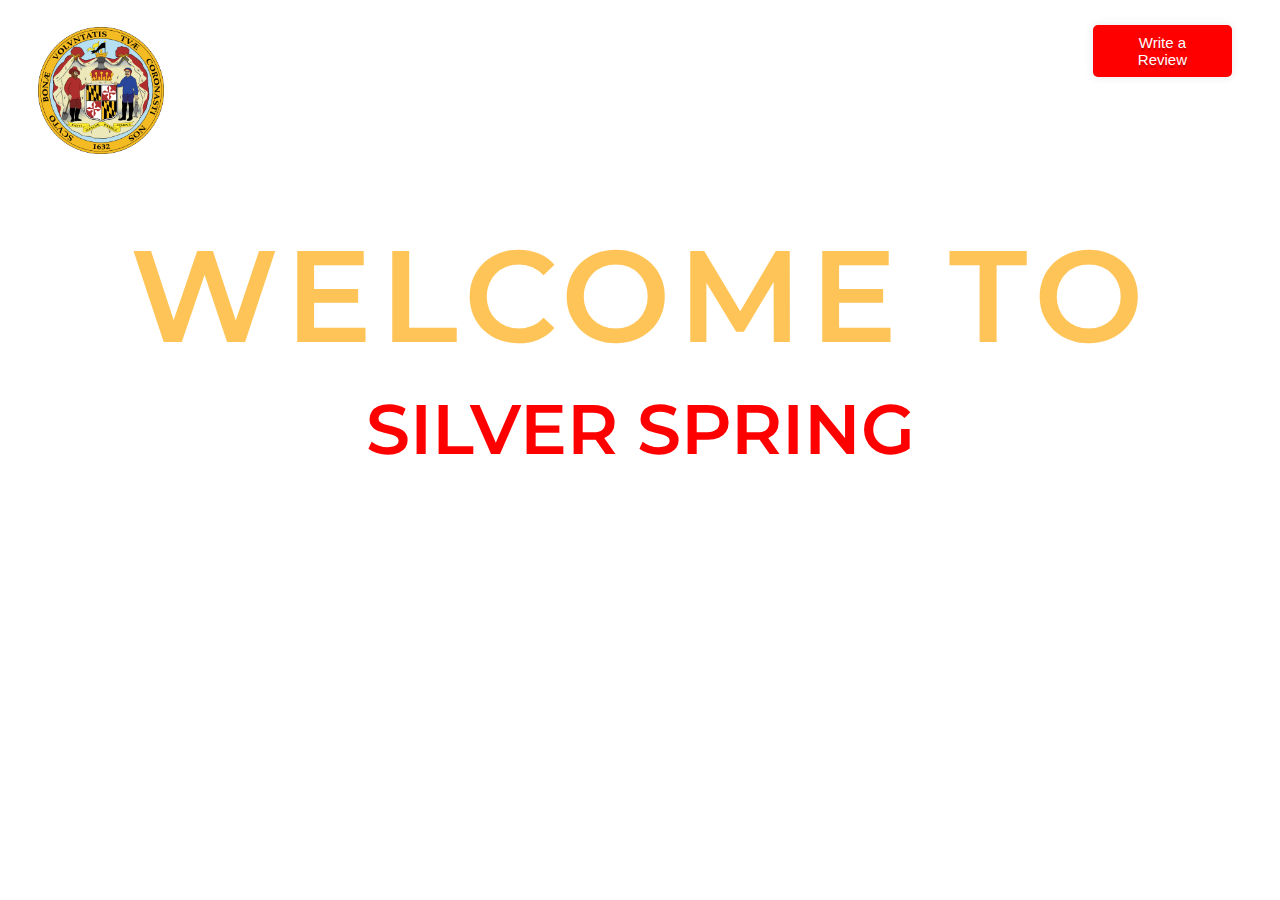
<file: index.html>
<!DOCTYPE html>
<html lang="en">
<head>
    <meta charset="UTF-8">
    <meta http-equiv="X-UA-Compatible" content="IE=edge">
    <meta name="viewport" content="width=device-width, initial-scale=1.0">
    <link rel = "stylesheet" href="project1.css">
    
    <title>Silver Spring Maryland </title>
</head>
<body>
    <header> 
        <img src = "Seal_of_Maryland_(reverse).svg.webp"alt= "Seal of Maryland">
        <div class = "title">
            
            
        </div>
            <nav>
                <ul>
                    <li><a href = "index.html">Home</a></li>
                    <li><a href = "about.html">About</a></li>
                    <li><a href = "parks.html">Parks</a></li>
                    <li><a href = "attractions.html">Activites</a></li>
                    <li><a href = "food.html">Resturants</a></li>
                    <li><a href = "dtown.html">Downtown Silver Spring</a></li>
                    
                   
                </ul>
                
            </nav>
            <button class = "review">
                <a href = "review.html">Write a Review</a>
            </button>
        
    </header>

    <main>
        <div class = "welcome">
            <h1 class = "intro1"><span class = "flag">Welcome</span> To</h1>
            <br>
            <br>
            <br>
            <h1 class = "intro2"> Silver Spring</h1>
        </div>
    </main>

    <foooter>
        <div class = "footer">
          
            <a href = "ReferencesV2.docx">References</a>
            <a href = "rubric.html">Rubric</a>

        </div>
    </foooter>
    
</body>
</html>
</file>
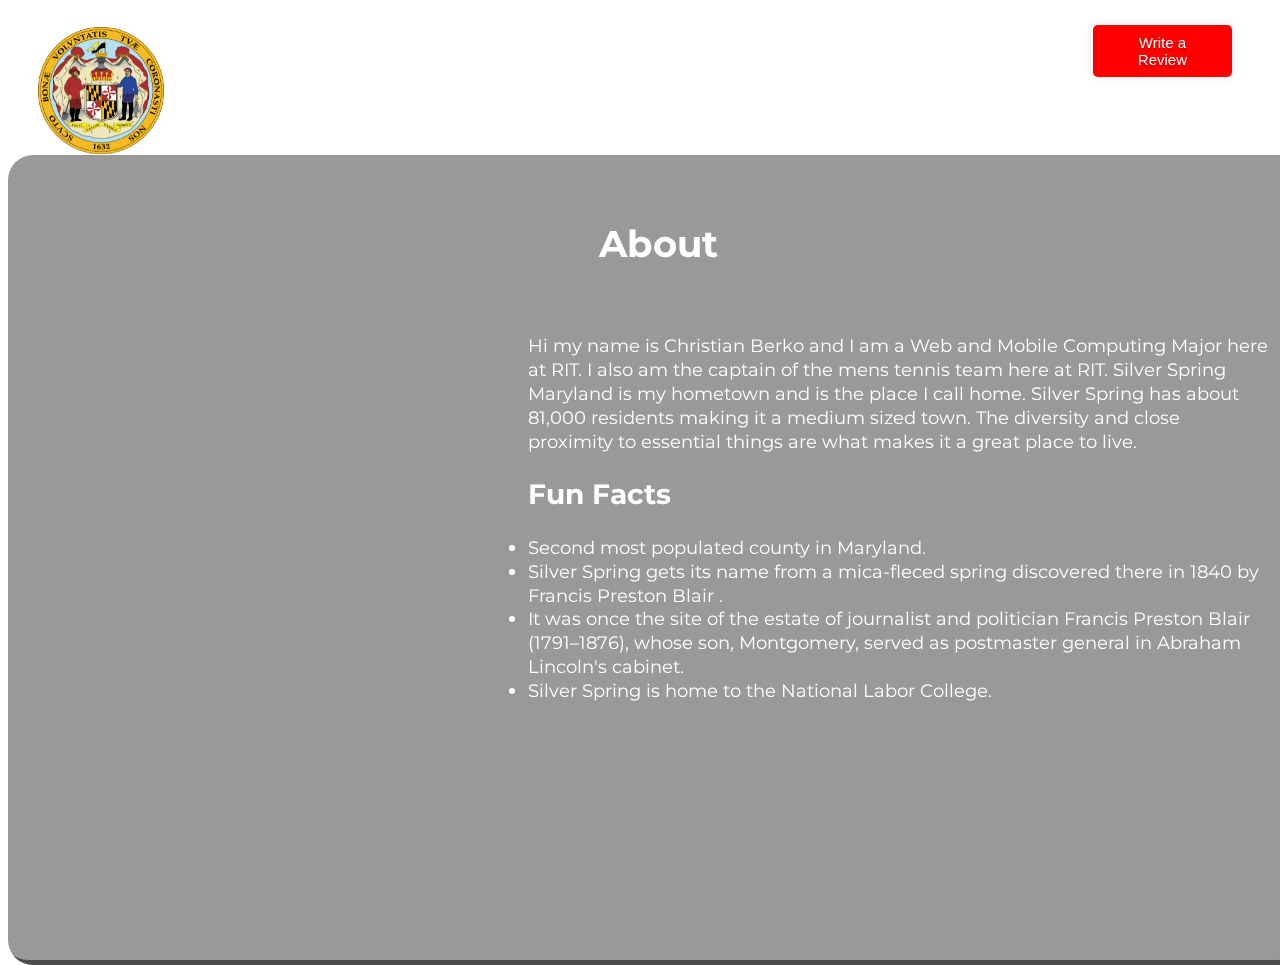
<file: about.html>
<!DOCTYPE html>
<html lang="en">
<head>
    <meta charset="UTF-8">
    <meta http-equiv="X-UA-Compatible" content="IE=edge">
    <meta name="viewport" content="width=\, initial-scale=1.0">
    <link rel = "stylesheet" href = "project1.css">
    
    <title>About Silver Spring</title>
    

</head>
<body>
    <body>
        <header>
            <img src = "Seal_of_Maryland_(reverse).svg.webp" alt = "Seal of Maryland">
            <div class = "title">
                
                
            </div>
                <nav>
                    <ul>
                        <li><a href = "index.html">Home</a></li>
                        <li><a href = "about.html">About</a></li>
                        <li><a href = "parks.html">Parks</a></li>
                        <li><a href = "attractions.html">Activites</a></li>
                        <li><a href = "food.html">Resturants</a></li>
                        <li><a href = "dtown.html">Downtown Silver Spring</a></li>
                        
                       
                    </ul>
                    
                </nav>
                <button><a href = "review.html">Write a Review</a></button>

        </header>
                <br>
                <br>
                <br>
                <br>
                <div class = "rubric"> 
                    <div class = "rubricContainer">
                        <h1>About</h1>
                        <br>
                        <iframe class = "MAP" src="https://www.google.com/maps/embed?pb=!1m18!1m12!1m3!1d99209.29413085872!2d-77.08788442909899!3d39.008687611676706!2m3!1f0!2f0!3f0!3m2!1i1024!2i768!4f13.1!3m3!1m2!1s0x89b7cf4e666ae927%3A0x8433a865b29adf!2sSilver%20Spring%2C%20MD!5e0!3m2!1sen!2sus!4v1682104258122!5m2!1sen!2sus" width="450" height="370" style="border:0;" allowfullscreen="" loading="lazy" alt = "map" referrerpolicy="no-referrer-when-downgrade"></iframe>
                        <div class = "aboutText">
                            <p>Hi my name is Christian Berko and I am a Web and Mobile Computing Major here at RIT. I also
                                am the captain of the mens tennis team here at RIT.  Silver Spring Maryland is my hometown and
                                is the place I call home.  Silver Spring has about 81,000 residents making it a medium sized town.
                                The diversity and close proximity to essential things are what makes it a great place to live.</p>
                                
                            <h2>Fun Facts</h2>
                            <ul>
                                <li>Second most populated county in Maryland. </li>
                                <li>Silver Spring gets its name from a mica-fleced spring discovered there in 1840 by Francis Preston Blair .</li>
                                <li>It was once the site of the estate of journalist and politician Francis Preston Blair (1791–1876), whose son, Montgomery, 
                                served as postmaster general in Abraham Lincoln's cabinet.</li>
                                <li>Silver Spring is home to the National Labor College.</li>
                            </ul>
                        </div>


                    </div>
                </div>



    
</body>
</html>
</file>
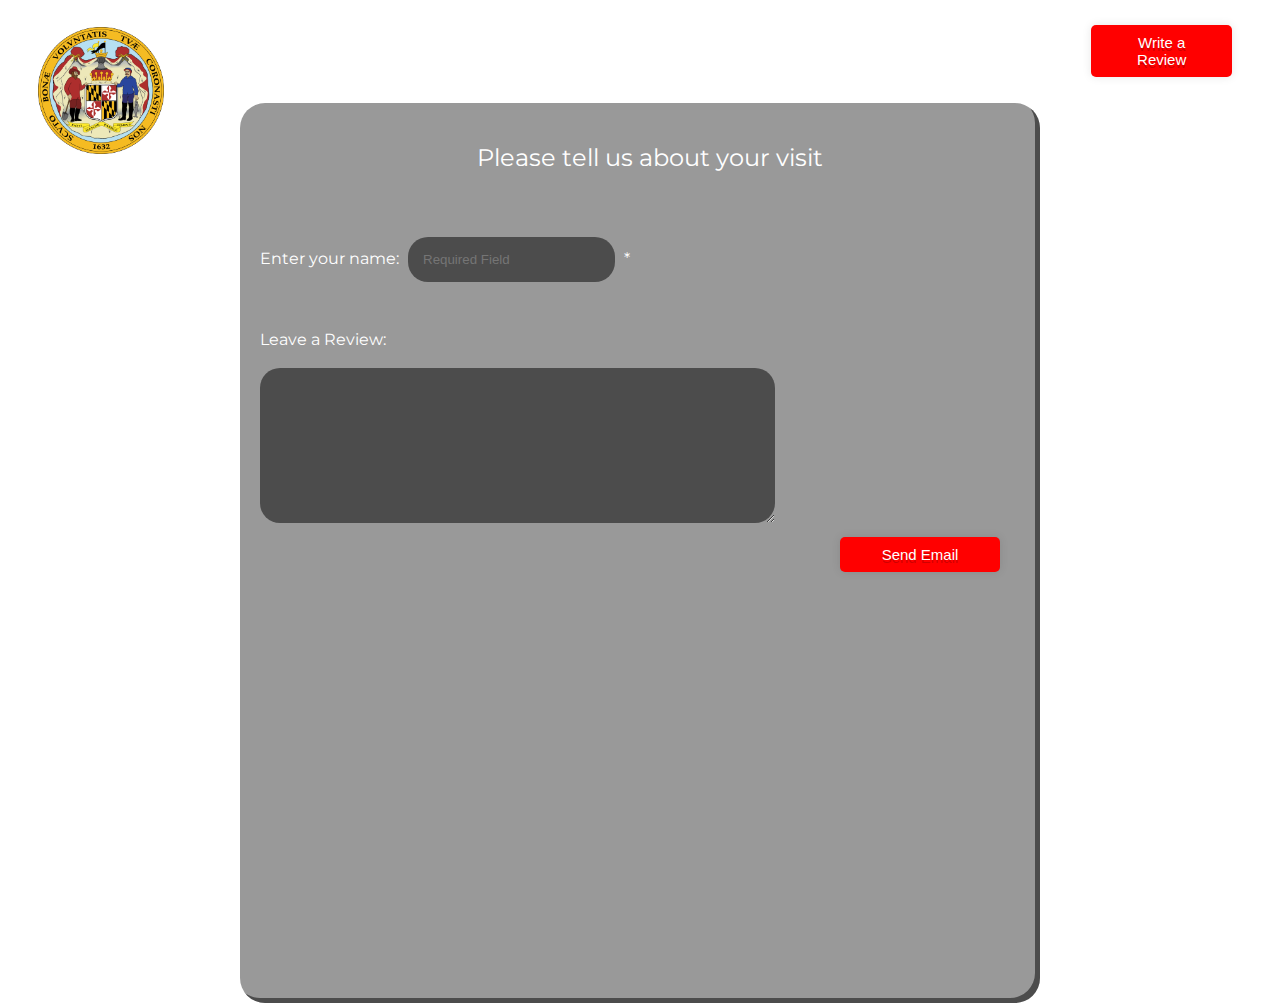
<file: review.html>
<!DOCTYPE html>
<html lang="en">
<head>
    <meta charset="UTF-8">
    <meta http-equiv="X-UA-Compatible" content="IE=edge">
    <meta name="viewport" content="width=device-width, initial-scale=1.0">
    <link rel = "stylesheet" href = "project1.css">
    <script src = "script.js"></script>


    <title>Write a Review </title>
</head>




<body>
    <header>
        <img src = "Seal_of_Maryland_(reverse).svg.webp" alt = "Seal of Maryland">
        <div class = "title">
            
            
        </div>
            <nav>
                <ul>
                    <li><a href = "index.html">Home</a></li>
                    <li><a href = "about.html">About</a></li>
                    <li><a href = "parks.html">Parks</a></li>
                    <li><a href = "attractions.html">Activites</a></li>
                    <li><a href = "food.html">Resturants</a></li>
                    <li><a href = "dtown.html">Dowtown Silver Spring</a></li>
                    
                   
                </ul>
                
            </nav>
            <button><a href = "review.html">Write a Review</a></button>
        
    </header>
    
    <div class = "formContainer"> 
        <form action="" method = "POST" onsubmit="return validateForm();">
            <div class = "textBoxes">
                <div id = "Visit">
                    <h2>Please tell us about your visit</h2>
                </div>

                <div id = "Identity">
                    Enter your name:
                    <input type = "text" id = "visitor" name = "visitor" placeholder="Required Field">
                    <span class = "atx">*</span>
                </div>
                <br>
                <br>
                <div id = "Grouping">
                    Leave a Review:
                    <br>
                    <br>
                    <textarea name="reviewBox" id="reviewBox" cols="60" rows="9"></textarea>
                </div>

               
            <div id = "sub">
                <input type="submit" value="Send Email">
            </div>
        
        
        
        
        
        
        
        </form>
    </div>


    
</body>
</html>
</file>
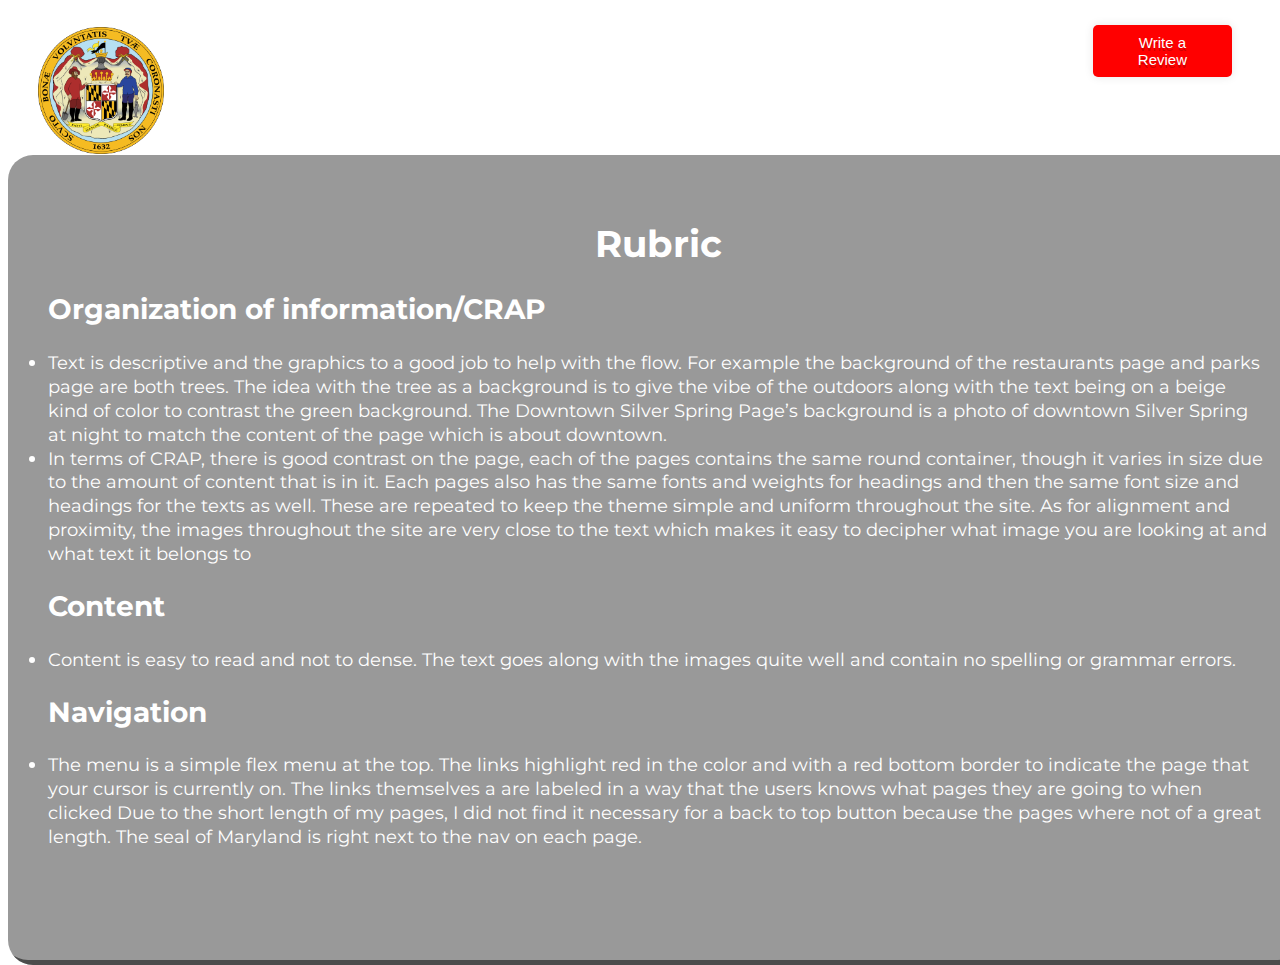
<file: rubric.html>
<!DOCTYPE html>
<html lang="en">
<head>
    <meta charset="UTF-8">
    <meta http-equiv="X-UA-Compatible" content="IE=edge">
    <meta name="viewport" content="width=\, initial-scale=1.0">
    <link rel = "stylesheet" href = "project1.css">
    
    <title>Rubric</title>
    

</head>
<body>
    <body>
        <header>
            <img src = "Seal_of_Maryland_(reverse).svg.webp" alt = "Seal of Maryland">
            <div class = "title">
                
                
            </div>
                <nav>
                    <ul>
                        <li><a href = "index.html">Home</a></li>
                        <li><a href = "about.html">About</a></li>
                        <li><a href = "parks.html">Parks</a></li>
                        <li><a href = "attractions.html">Activites</a></li>
                        <li><a href = "food.html">Resturants</a></li>
                        <li><a href = "dtown.html">Downtown Silver Spring</a></li>
                        
                       
                    </ul>
                    
                </nav>
                <button><a href = "review.html">Write a Review</a></button>

        </header>
                <br>
                <br>
                <br>
                <br>
                <div class = "rubric"> 
                    <div class = "rubricContainer">
                        <h1>Rubric</h1>
                        <h2>Organization of information/CRAP</h2>
                        <ul class = "rubricList">
                            <li>Text is descriptive and the graphics to a good job to help with the flow. For example the background of the restaurants page and parks page are both trees.
                                The idea with the tree as a background is to give the vibe of the outdoors along with the text being on a beige kind of color to contrast the green background.  
                                The Downtown Silver Spring Page’s background is a photo of downtown Silver Spring at night to match the content of the page which is about downtown.
                            </li>
                            <li>In terms of CRAP, there is good contrast on the page, each of the pages contains the same round container, though it varies in size due to the amount of content that is in it.  
                                Each pages also has the same fonts and weights for headings and then the same font size and headings for the texts as well.  These are repeated to keep the theme simple and uniform throughout the site.  
                                As for alignment and proximity, the images throughout the site are very close to the text which makes it easy to decipher what image you are looking at and what text it belongs to 
                                    
                            </li>
                        </ul>
                        <h2>Content</h2>
                        <ul class = "rubricList">
                            <li>Content is easy to read and not to dense. The text goes along with the images quite well and contain no spelling or grammar errors.</li>
                        
                        </ul>
                        <h2>Navigation</h2>
                        <ul class = "rubricList">
                            <li>The menu is a simple flex menu at the top.  The links highlight red in the color and with a red bottom border to indicate the page that your cursor is currently on.  
                                The links themselves a are labeled in a way that the users knows what pages they are going to when clicked Due to the short length of my pages, I did not find it necessary for 
                                a back to top button because the pages where not of a great length.  The seal of Maryland is right next to the nav on each page.
                            </li>
                        
                        </ul>


                    </div>
                </div>



    
</body>
</html>
</file>
<file: project1.css>
@import url('https://fonts.googleapis.com/css2?family=Montserrat:ital,wght@0,400;0,500;0,600;1,300&display=swap');
@import url('https://fonts.googleapis.com/css2?family=Tilt+Warp&display=swap');


*{
    margin:2;
    
    padding: 0;
    box-sizing: border-box;
}

body{
    background: url(https://www.fmrealty.com/images/uploads/Recos/35009/Content/785269/shopping-center-silver-spring.jpg);
    height: 90vh;
    background-size: cover;
    background-position: center;
    background-repeat: no-repeat;
}
/*header*/

header{
    width:100%;
    height: 75px;
    display: flex;
    justify-content: space-between;
    align-items: center;
    /*padding: 30px 10%;
    /*background: rgba(0,0,0,0.2);*/
    font-family: Montserrat;
    padding-top: 10px;
   
   


}
header img{
    width: 10%;
    position: relative;
    top: 40px;
    left:30px;
    
    
}
.flag{
    color: rgb(255, 196, 87);
}
.title{
    font-size:40px ;
    color:white;
    letter-spacing: 1.5px;
    font-weight: 300;
   
}
.welcome{
   
    display: block;
    
    left: 50%;
    line-height: .4;
    text-align: center;
   
}

.welcome h1{
    
    text-transform: uppercase;
    
    font-family: Montserrat;
    font-weight:600;
    
}

.intro1{
    top:100px;
    color: rgb(255, 196, 87);
    font-size:130px;
    letter-spacing: 8px;
    
    background-color: transparent;
    position: relative;
    animation: text 3s 1;
}

.intro2{
    position: relative;
    top: 40px;
    font-size: 70px;
    color:red;
    animation-fill-mode: backwards;
    animation: opc 2s ease-in-out ;
   
}


 @keyframes text{
    0%{
        opacity: 0;
        color: transparent;
        margin-bottom:10px ;
    }

    30%{
        letter-spacing: 25px;
        margin-bottom: 0px;
    }

    85%{
        letter-spacing: 8px;
        margin-bottom: 100px;
    }

   
}

@keyframes opc {
    0%{
        opacity: 0%;
    }
    50%{
        opacity: 0%;
    }
    99.9%{
        opacity: 0%;
        
    }
    

    
}





nav li{
    display: inline-block;
    padding:0px 20px;
    list-style:none;
    font-weight: 400;
    

}
li a{
    font-size: 30px;
    text-decoration: none;
}

li a::after{
    content: '';
    width: 0;
    height: 3px;
    background-color:red ;
    display: block;
}



li a:hover::after{
    width: 100%;
    transition:width 0.3s linear ;
}
li a:hover{
   color:  white;
}






a,button{
    font-size: 15px;
    color: white;
    text-decoration: none;
    cursor: pointer;
}
header button{
    background:red ;
    /*border: .5px solid rgb(252, 200, 105);*/
    border: red;
    width:160px ;
    text-decoration: none;
    text-shadow: 0px 3px rgba(0,0,0,0.2);
    border-radius: 5px ;
    padding: 9px 25px;
    font-weight: 500;
    margin-right: 40px;
    box-shadow: 0px 0px 10px rgba(0,0,0,0.1);
    cursor:pointer;
    -webkit-transition-duration: .3s;
    transition-duration: 0.3s;
    -webkit-transition-property:box-shadow, transform ;
    transition-property: box-shadow, transform;


}

button:hover, button:focus, button:active{
    box-shadow: 0,0,0 20px rgba(0,0,0,0.5);
    webkit-transform:scale(1.1);
    transform:scale(1.1)
}

/*header*/

/*RUBRIC*/

.rubric{
    width:1300px;
    margin:auto;
    height: 90vh;
    border-radius: 25px;
    background-color: rgba(0,0,0,0.4);
    font-family:Montserrat;
    color:white; 
    box-shadow:inset -5px -5px rgba(0,0,0,0.5) ;
}
.rubricContainer {
   font-family: "Montserrat";
   font-weight:400; 
   color: white;
   padding:40px;
   line-height: 1.3;
   font-size: 1.15em;
  
   
}

.rubricContainer h1{
    text-align: center;
}

.rubricList li{
    list-style-type: disc;
}

/*RUBRIC*/

/*FOOTER*/

.footer{
    
    width: 100%;
    text-align: center;
    position: fixed;
    
    bottom: 0;
}

.footer a{
    display: inline-block;
    font-family: Montserrat;
    font-weight: 400;
    margin:10px;
    font-size: 1.3em;

}

.footer a:hover{
    color:rgb(252, 200, 105);
}





/*form*/

.formContainer{
    width:800px;
    margin:auto;
    height: 100vh;
    border-radius: 25px;
    background-color: rgba(0,0,0,0.4);
    font-family:Montserrat;
    color:white; 
    box-shadow:inset -5px -5px rgba(0,0,0,0.5) ;
    
}

#reviewBox{
    border: none;
    outline: none;
    border-radius: 20px;
    background-color: rgba(0,0,0,0.5);
    box-shadow:inset -3 -3px rgba(0,0,0,0.5) ;
    color:white;
    padding: 10px;
    
}
.attractions{
    background:red;
    padding:10px;
    border-radius: 20px;
    font-weight: 600;
    box-shadow: 2px 2px 2px 2px #333535;
    margin-bottom: 10px;
}

#Visit h2{
    text-align: center;
    padding:40px;
    font-weight: 400;
}

.textBoxes input{
    
    padding:15px;
    margin:5px;
    border: none;
    outline: none;
    border-radius: 20px;
    background-color: rgba(0,0,0,0.5);
    box-shadow:inset -3 -3px rgba(0,0,0,0.5) ;
    color:white;
}

.textBoxes div{
    margin-left: 20px;
    margin-top: 5px;
}

fieldset{
    border: none;
    margin-left: 20px;

}

.silverSpring input{
    padding:5px;

}

#slideContainer{
    margin-top: 10px;
    margin-left:  20px;
}
#sub{
    text-align: right;
}
#sub input{
    background:red ;
    /*border: .5px solid rgb(252, 200, 105);*/
    border: red;
    width:160px ;
    text-decoration: none;
    text-shadow: 0px 3px rgba(0,0,0,0.2);
    border-radius: 5px ;
    padding: 9px 25px;
    font-weight: 500;
    margin-right: 40px;
    box-shadow: 0px 0px 10px rgba(0,0,0,0.1);
    cursor:pointer;
    -webkit-transition-duration: .3s;
    transition-duration: 0.3s;
    -webkit-transition-property:box-shadow, transform ;
    transition-property: box-shadow, transform;
    font-size: 15px;
    color: white;
    text-decoration: none;
    cursor: pointer;
    

}

#sub input:hover, button:focus, button:active{
    box-shadow: 0,0,0 20px rgba(0,0,0,0.5);
    webkit-transform:scale(1.1);
    transform:scale(1.1)
}

/* form  */

/*parks */

.Contentcontainer{
    
    background:#cfcfcf;
    width: 1200px;
    height: 180vh;
    margin: auto;
    margin-top: 90px;
    border-radius: 25px;
    padding: 20px;
    box-shadow:  4px 4px 4px  rgba(0,0,0,0.7) ;
}

.treeBackground{
    background: url(https://upload.wikimedia.org/wikipedia/commons/a/a8/Sligo_Creek_Trail_Kemp_Mill_10.jpg);
    height: 200vh;
    background-size:cover;
    background-position: center;
    background-repeat: no-repeat;
    font-family: Montserrat;
    font-weight: 500;
}

.ParkHeading{
    font-family: Montserrat;
    font-weight: 600;
    text-align: center;
    font-size: 3em;
    padding-top: 2px;
}

.sligo img{
    float: left;
    width: 40%;
    border-radius: 15px;
    margin-right: 30px;
   

}

.Contentcontainer p{
    padding-top: 15px;
    font-weight: 400;
    font-size: 1.3em;
    
}
hr{
    color: black;
   
}

.wheaton{
    padding-top:65px;
}

.wheaton h2{ 
    text-align: right;
    
}
.wheaton img{
    float: right;
    width: 40%;
    border-radius: 15px;
    margin-left: 30px;
}

.mlk{
    padding-top: 100px;
}

.mlk img{
    width: 40%;
    float: left;
    border-radius: 15px;
    margin-right: 30px;
}

.mlk p{
    padding-top: 30px;
}

.sliderBtn{
    position: absolute;
}


/*PARKS */


/*DOWNTOWN SILVER SPRING */

.downtownContainer{
    background:#cfcfcf;
    width: 1200px;
    height: 350vh;
    margin: auto;
    margin-top: 90px;
    border-radius: 25px;
    padding: 20px;
    box-shadow:  4px 4px 4px  rgba(0,0,0,0.7) ;
}

.citybg{
    background: url(Downtown-Silver-Spring.jpg);
    height: 420vh;
    background-size:cover;
    background-position: center;
    background-repeat: no-repeat;
    font-family: Montserrat;
    font-weight: 500;
}
.dtspHeader{
    
    text-align: center;
   
    font-weight: 600;
    font-size: 2.7em;
}

#dtspPHOTO{
    position: relative;
    width: 60%;
    height: 400px;
    border-radius: 10px;
    float: left;
    margin:15px;
  


}
.map{

    
    margin-top: 70px;
   
   
}

.caption p{
 
    font-size: 1.3em;
    font-weight: 400;
    line-height: 1.5;
    
}

.leftIMG{
    
    width:65%;
    border-radius: 25px;
    
    

}

.dtspText h2{
    
}
.dtspText{
    top:80px;
    text-align: center;
}
.dtspText p{
    font-size: 1.3em;
    font-weight: 400;
    line-height: 1.4;
}

/*DOWNTOWN SILVER SPRING */




/*RESTURANTS */

.restBackground{
    background: url(https://upload.wikimedia.org/wikipedia/commons/a/a8/Sligo_Creek_Trail_Kemp_Mill_10.jpg);
    height: 340vh;
    background-size:cover;
    background-position: center;
    background-repeat: no-repeat;
    font-family: Montserrat;
    
}

.restContainer{
    background:#cfcfcf;
    width: 1200px;
    height: 300vh;
    margin: auto;
    margin-top: 90px;
    border-radius: 25px;
    padding: 20px;
    box-shadow:  4px 4px 4px  rgba(0,0,0,0.7) ;
}

.paccis{
    padding-top: 30px;
}
.paccisDescription{
    padding-top: 60px;
}

.paccis img{
    
    width: 63%;
    border-radius: 15px;
    float: right;
    margin:10px;
}

.paccis p{
    
    font-weight: 400;
    font-size: 1.1em;
}


.sushi img{
    width: 63%;
    border-radius: 15px;
    float: left;
    margin:15px;
    
}

.sushi p{
    font-weight: 400;
    font-size: 1.1em;
}

.sushiDescription{
    padding-top: 240px;
}


.cubanos p {
    font-weight: 400;
    font-size: 1.1em;

}

.cubanosDescription{
    padding-top: 150px;
}

.cubanos img{
    width: 63%;
    border-radius: 15px;
    float: right;
    margin:10px;
}

.jerkHouse img{
    width: 63%;
    border-radius: 15px;
    float: left;
    margin:15px;
}

.jerkHouse p{
    font-weight: 400;
    font-size: 1.1em;

}

.jerkDescription{
    padding-top: 100px;
}

/*RESTURANTS */


/*ATTRACTIONS */
.attractionsContainer{
    background:#cfcfcf;
    width: 1200px;
    height: 240vh;
    margin: auto;
    margin-top: 90px;
    border-radius: 25px;
    padding: 20px;
    box-shadow:  4px 4px 4px  rgba(0,0,0,0.7) ;
}
.attractHeader{
    text-align: left;
    padding-top: 50px;
    font-weight: 400;
    

}


.attractHeader img{

    border-radius: 15px;
    width:60%;
    float:right;
    margin:10px;
    
}

.attractHeader p{
    font-weight: 400;
    font-size: 1.3em;

}


/*ABOUT*/

.aboutText{
    padding-left: 20px;
    
}



.MAP{
    
    border-radius: 15px;
    top:0;
    float:left;
    margin-right: 30px;
    
}



/*ABOUT*/

/*MEDIA QURiES*/

@media screen and (max-width:1200px){

    /*HEADER + NAV */

    header{
        height:30px;
        display: inline-flex;
        

    }

    header img{
        left:0;
        top:20px;

    }

    a,button{
        font-size:10px;
    }

    nav li a{
        font-size: .7em;
    }

    .intro1{
        font-size: 60px;
    }

    .intro2{
        font-size: 55px;
    }

     /*HEADER + NAV */

     .Contentcontainer, .restContainer, .downtownContainer, .attractionsContainer{
        width:800px;
        display: block;
     }

     .Contentcontainer, .attractionsContainer p{
        font-size: 1em;
     }

     .paccis, .cubanos, .jerkHouse p{
        font-size: 1em;
     }
     .cubanos img{
        width: 50%;
     }

     .paccis img{
        width: 50%;
     }

     .sushi p{
        font-size: 1em;
        
     }

     .sushi  img{
        width:50%;
        float:right;


     }

     .jerkHouse img{
        width: 50%;
        float: right;
     }

     .sushi h2{
        text-align: left;
     }

     .sushiDescription, .cubanosDescription{
        padding-top: 0;
     }

     .jerkDescription{
        padding-top: 0;
     }

     /*FORM */
     .formContainer{
        width:500px;
        height: 500px;
        top:0;
     }

    #Visit h2{
        font-size: 1em;
    }
    #Identity, #Grouping, #date{
        font-size: .7em;

    }

    .attractions{
        padding:5px;
        border-radius: 10px;
        font-size:.6em ;
    }
    .textBoxes input{
        font-size:.6em ;
        padding: 5px;
        border-radius: 10px;
    }

    form{
        top:0;
    }

    label{
        font-size: .6em;
    }
    
    #slideContainer{
        font-size: .6em;
    }

    #sub{
        position: absolute;
        text-align: right;
        
        
        
    }

    #sub input{
        font-size: .7em;
        width:100px;
        padding: 3px 15px;
        top:0;
        bottom:100px;
       
    }

    /*RUBRIC*/

    .rubric{
        width:850px;
        height: 600px;
        top:0;
    }

    .rubricContainer{
        font-size: .8em;
    }

    .Contentcontainer p{
        font-size: 1em;
    }


    /*RUBRIC*/


     /*RESTUARANTS */

     .restContainer{
        height: 230vh;
      }
}



@media screen and (max-width:1000px){
    
     /*HEADER + NAV */
    header{
        display: inline-flex;
        justify-content: space-evenly;
    }

    header button{
        width:60px;
        padding:3px 10px;
        right:50px;
    }

    a,button{
        font-size:8px ;
    }

    nav li a{
        font-size: .7em;
    }
     /*HEADER + NAV */

     .caption p{
        font-size: 1.1em;
    }

    #dtspPHOTO{
        width:40%;
        height: 70%;
        
    }

    .downtownContainer{
        height:350vh ;
    }

    body{
        height: 100vh; 
    }

    .Contentcontainer p{
        font-size: .9em;
    }

    
    
}

@media screen and (max-width:900px){

    /*PARKS*/
    .Contentcontainer, .restContainer,.downtownContainer, .attractionsContainer{
        width:600px;
    }


    
    .Contentcontainer p{
        font-size: .8em;
    }

    .restContainer{
        height: 250vh;
    }

    .sligo img{
        bottom: 5px;
        margin: 10px;

    }

    .wheaton p{
        text-align: left;
    }

    .wheaton img{
        float:left;
        margin:10px;
    }

    .wheaton h2{
        text-align: left;
    }

    .mlk img{
        margin:10px;

    }

    

    /*PARKS  */

    /*Dowtown Silver Spring  */

    .dtspText{
        font-size: .8em;
    }


    .downtownContainer{
        height:250vh ;
    }

    .attractionsContainer{
        height: 230vh;
    }


    

        /*Dowtown Silver Spring  */
    

        #reviewBox{
            width:80%;
        }
    
    /*FORM  */

    /*RUBRIC*/

    .rubric{
        width:550px;
        height: 680px;
        top:0;
    }

    .rubricContainer{
        font-size: .8em;
    }


    .Contentcontainer{
        height: 140vh;
    }

    /*RUBRIC*/


    
    
}

@media screen and (max-width:600px){

     /*HEADER + NAV */
    nav li a{
        font-size: .5em;
    }

    header img{
        left:0;
        top:0;
    }

    .intro1 {
        font-size: 40px;
    }

    .intro2{
        font-size: 35px;
    }

     /*HEADER + NAV */

     /*PARKS  */
     .Contentcontainer, .restContainer,.downtownContainer, .attractionsContainer{
        width:400px;
        
     }

     .Contentcontainer{
        height: 130vh;
     }

     .ParkHeading{
        font-size: 2em;
        
     }
     .sligo h2{
        font-size: .9em;
     }

     .sligo{
        top:10px;
     }

     .wheaton{
        padding-top: 0;
     }

     .mlk{
        padding-top: 0;
     }

    
    /*PARKS */

     /*RESTUARANT */
    .paccis p{
        font-size: .9em;
    }

    .cubanos p{
        font-size:.9em ;
    }

    .restContainer{
        height: 230vh;
    }

    /*RESTUARANT */

    /*DOWNTOWN */

    .downtownContainer{
        height:280vh ;
    }

      /*DOWNTOWN */

    /*FORM */

    .formContainer{
        width:300px;
        height:600px;
        top:0;
     }

    #Visit h2{
        font-size: 1em;
    }
    #Identity, #Grouping, #date{
        font-size: .7em;

    }

    .attractions{
        padding:5px;
        border-radius: 10px;
        font-size:.6em ;
    }

    .attractionsContainer{
        height: 10vh;
    }
    .textBoxes input{
        font-size:.6em;
        padding: 5px;
        border-radius: 10px;
    }

    form{
        top:0;
    }

    label{
        font-size: .6em;
    }
    
    #slideContainer{
        font-size: .6em;
    }

    #sub{
        position: absolute;
        text-align: right;
        top:400;
        
        
    }

    #sub input{
        font-size: .7em;
        width:100px;
        padding: 3px 15px;
        top:0;
        left:10px;
    }

    .attractionsContainer{
        height: 250vh;
    }

    #reviewBox{
        width:80%;
    }

    /*RUBRIC*/

    .rubric{
        width:350px;
        height: 650px;
        top:0;
    }

    .rubricContainer{
        font-size: .6em;
    }

    /*RUBRIC*/
    


}



@media screen and (max-width:300px){
    .intro1 {
        display: none;
    }

    .intro2{
        display: none;
    }
}
</file>
